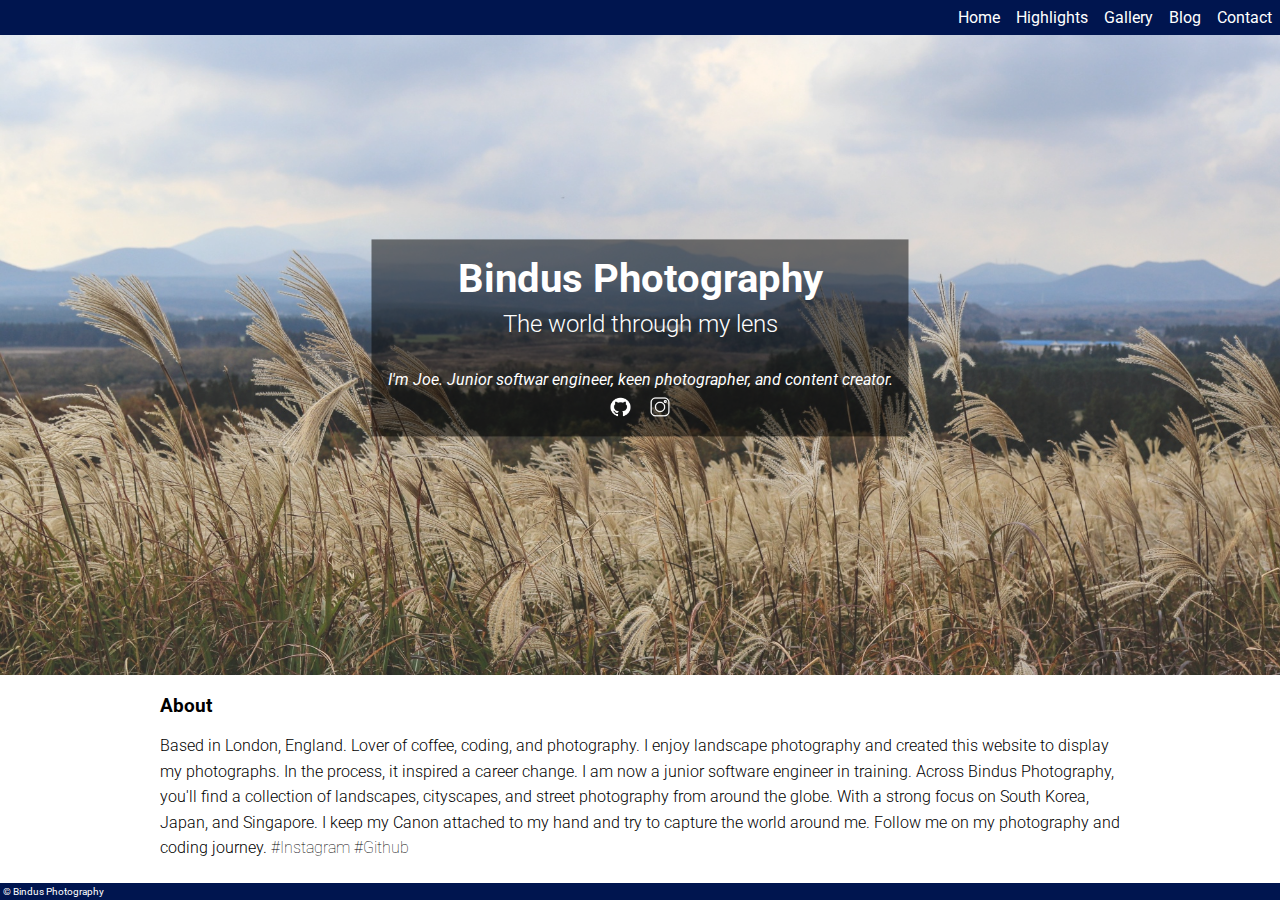
<file: index.html>
<!DOCTYPE html>
<html lang="en">
  <head>
    <meta charset="UTF-8" />
    <meta http-equiv="X-UA-Compatible" content="IE=edge" />
    <meta name="author" content="Joe Lindie" />
    <meta
      name="description"
      content="Landscape Photography from South Korea, Japan, Hong Kong, and other countries across Asia. "
    />
    <meta name="viewport" content="width=device-width, initial-scale=1.0" />

    <!-- Google Fonts -->
    <link rel="preconnect" href="https://fonts.googleapis.com" />
    <link rel="preconnect" href="https://fonts.gstatic.com" crossorigin />
    <link
      href="https://fonts.googleapis.com/css2?family=Roboto:wght@100;300;400&display=swap"
      rel="stylesheet"
    />

    <!-- CSS Stylesheet -->
    <link rel="stylesheet" href="style.css" />

    <link rel="icon" href="Images/Icons/camera.png" />
    <title>Homepage-Bindus Photography</title>
  </head>
  <body>
    <!-- Navigation Bar -->
    <nav>
      <div id="nav_items" class="overlay">
        <a id="close_menu" class="closebtn">X</a>

        <ul class="overlay-content">
          <li><a href="index.html">Home</a></li>
          <li><a href="Highlights.html">Highlights</a></li>
          <li><a href="Gallery.html">Gallery</a></li>
          <li><a href="#">Blog</a></li>
          <li><a href="#">Contact</a></li>
        </ul>
      </div>

      <img
        class="hamburger"
        id="open_menu"
        src="Images/Icons/icon-hamburger.svg"
        alt=""
        aria-hidden="true"
      />
    </nav>

    <!-- BACKGROUND IMAGE -->
    <main>
      <img name="slide" class="background_image" alt="background images" />

      <div class="bg_text">
        <h1>Bindus Photography</h1>
        <h2>The world through my lens</h2>
        <p>
          I'm Joe. Junior softwar engineer, keen photographer, and content
          creator.
        </p>
        <!-- Social media Icons -->
        <div>
          <a href="https://github.com/Joe-Lindie">
            <img
              class="margin_right icon"
              src="Images/Icons/github.png"
              alt="Github logo"
            />
          </a>

          <a href="https://www.instagram.com/bindus_photography/">
            <img
              class="icon"
              src="Images/Icons/instagram.png"
              alt="Instgram logo"
          /></a>
        </div>
      </div>
      <h3 class="margin_top margin_bottom center_1">About</h3>
      <p class="intro margin_bottom center_1">
        Based in London, England. Lover of coffee, coding, and photography. I
        enjoy landscape photography and created this website to display my
        photographs. In the process, it inspired a career change. I am now a
        junior software engineer in training. Across Bindus Photography, you'll
        find a collection of landscapes, cityscapes, and street photography from
        around the globe. With a strong focus on South Korea, Japan, and
        Singapore. I keep my Canon attached to my hand and try to capture the
        world around me. Follow me on my photography and coding journey.
        <a href="https://www.instagram.com/bindus_photography/">#Instagram</a>
        <a href="https://github.com/Joe-Lindie">#Github</a>
      </p>
    </main>

    <footer>&copy; Bindus Photography</footer>
    <script src="scripts/main.js"></script>
    <script src="scripts/homepage.js"></script>
  </body>
</html>
</file>
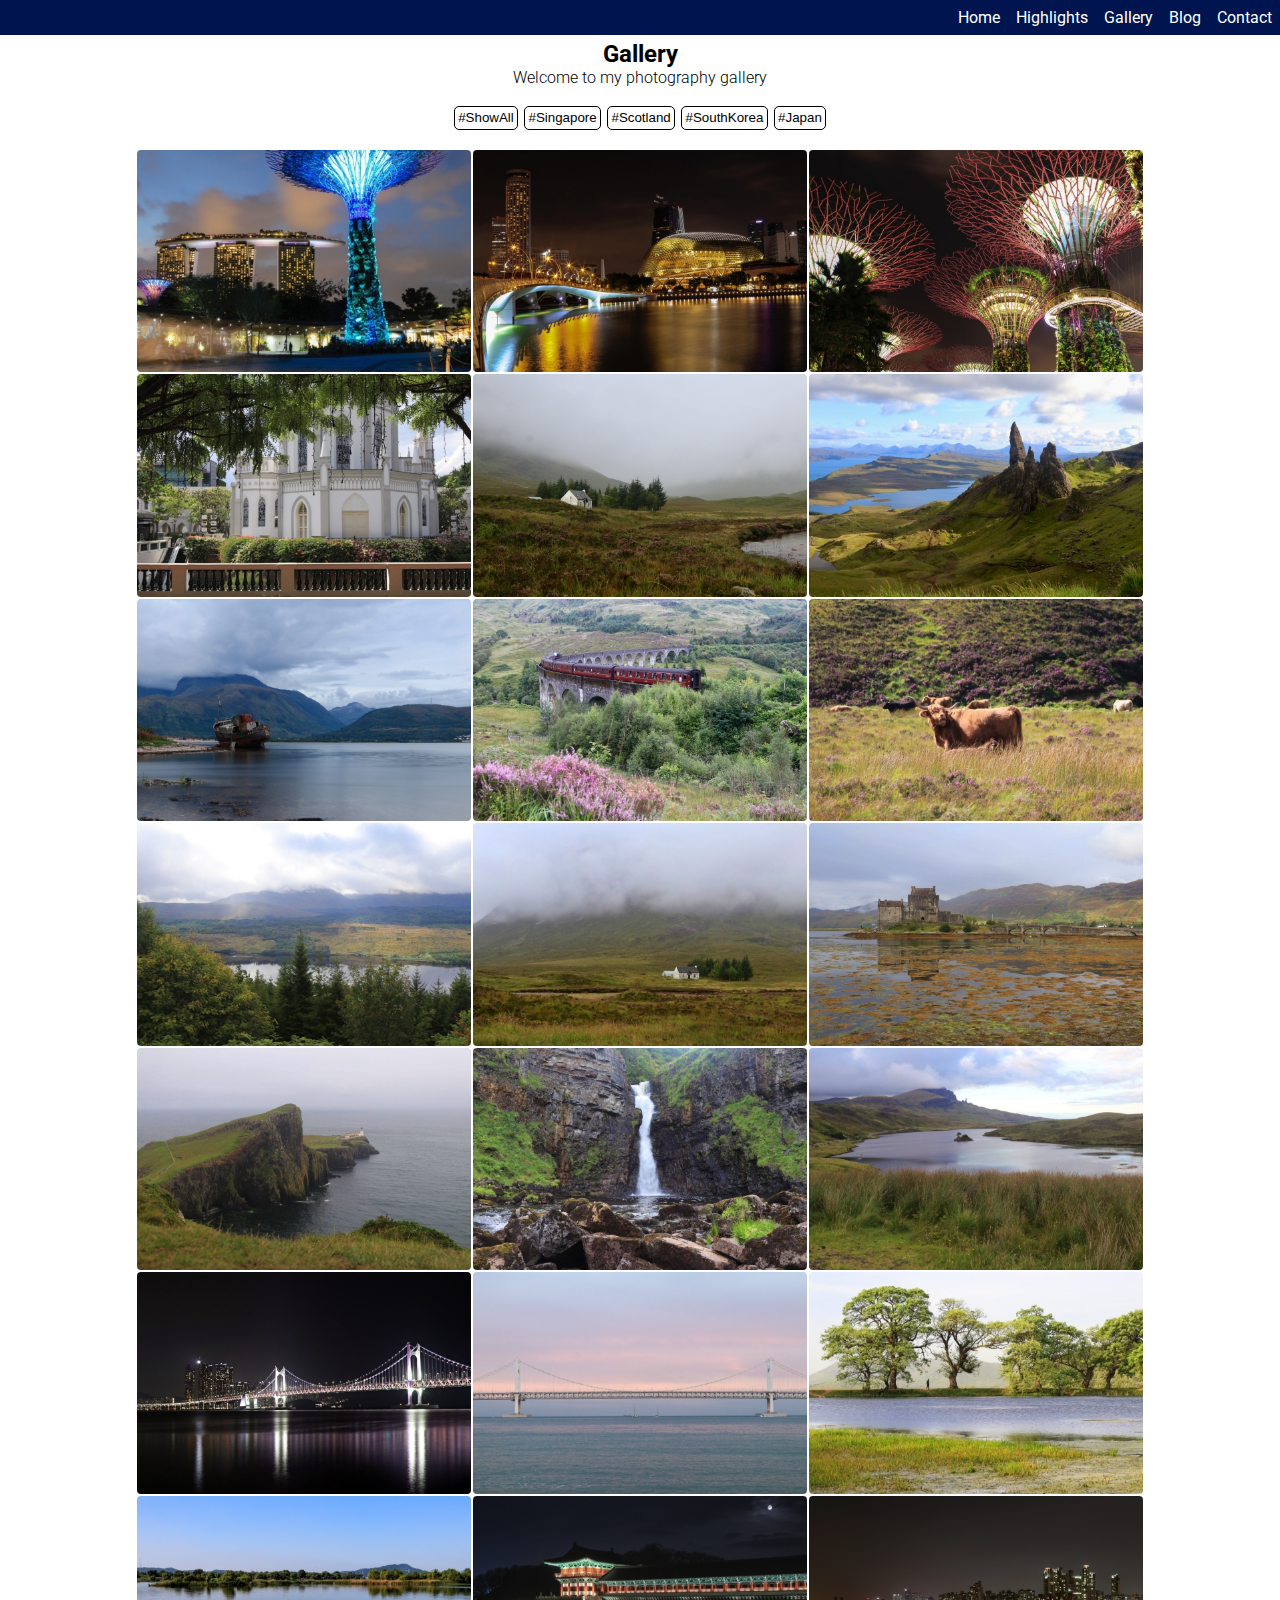
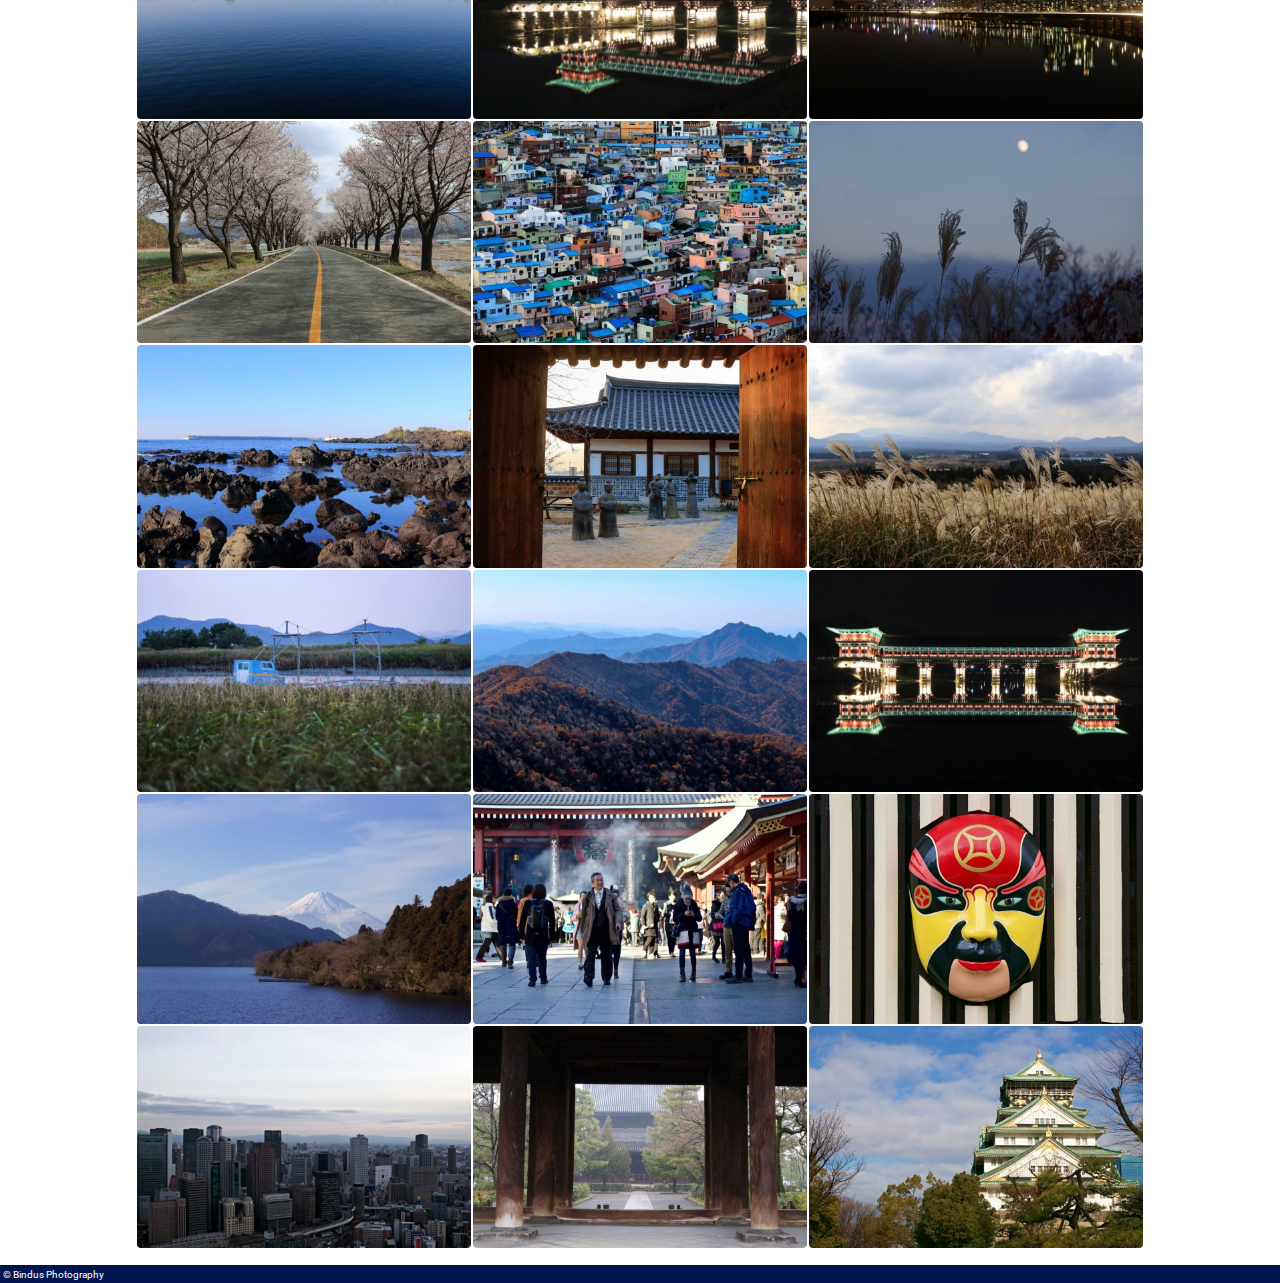
<file: Gallery.html>
<!DOCTYPE html>
<html lang="en">
  <head>
    <meta charset="UTF-8" />
    <meta http-equiv="X-UA-Compatible" content="IE=edge" />
    <meta name="author" content="Joe Lindie" />
    <meta
      name="description"
      content="Hightlights from Bindus Photography - South Korea, Japan, Hong Kong, and other countries across Asia. "
    />

    <meta name="viewport" content="width=device-width, initial-scale=1.0" />

    <!-- Google Fonts -->
    <link rel="preconnect" href="https://fonts.googleapis.com" />
    <link rel="preconnect" href="https://fonts.gstatic.com" crossorigin />
    <link
      href="https://fonts.googleapis.com/css2?family=Roboto:wght@100;300;400&display=swap"
      rel="stylesheet"
    />
    <!-- CSS Stylesheet -->
    <link rel="stylesheet" href="style.css" />

    <link rel="icon" href="Images/Icons/camera.png" />
    <title>Gallery - Bindus Photography</title>
  </head>
  <body>
    <!-- Navigation Bar -->
    <nav>
      <div id="nav_items" class="overlay">
        <a id="close_menu" class="closebtn">X</a>

        <ul class="overlay-content">
          <li><a href="index.html">Home</a></li>
          <li><a href="Highlights.html">Highlights</a></li>
          <li><a href="Gallery.html">Gallery</a></li>
          <li><a href="#">Blog</a></li>
          <li><a href="#">Contact</a></li>
        </ul>
      </div>

      <img
        class="hamburger"
        id="open_menu"
        src="Images/Icons/icon-hamburger.svg"
        alt=""
        aria-hidden="true"
      />
    </nav>

    <main>
      <h1 class="page_title">Gallery</h1>
      <h2>Welcome to my photography gallery</h2>

      <div class="button_container">
        <button id="show_all">#ShowAll</button>
        <button id="singapore">#Singapore</button>
        <button id="scotland">#Scotland</button>
        <button id="south_korea">#SouthKorea</button>
        <button id="japan">#Japan</button>
      </div>

      <div class="gallery gallery_img">
        <!-- Images of Singapore -->
        <img
          class="sing_images all_imgs"
          src="Images/Gallery/Singapore/Sing_1 _500px.webp"
          alt=""
        />
        <img
          class="sing_images all_imgs"
          src="Images/Gallery/Singapore/Sing_2_500px_.webp"
          alt=""
        />

        <img
          class="sing_images all_imgs"
          src="Images/Gallery/Singapore/Sing_3_500px_.webp"
          alt=""
        />

        <img
          class="sing_images all_imgs"
          src="Images/Gallery/Singapore/Sing_4_500px_.webp"
          alt=""
        />
        <!-- Images of Scotland -->

        <img
          class="scot_images all_imgs"
          src="Images/Gallery/Scotland/Scot_1_500px.webp"
          alt=""
        />
        <img
          class="scot_images all_imgs"
          src="Images/Gallery/Scotland/Scot_2_500px.webp"
          alt=""
        />

        <img
          class="scot_images all_imgs"
          src="Images/Gallery/Scotland/Scot_3_500px.webp"
          alt=""
        />

        <img
          class="scot_images all_imgs"
          src="Images/Gallery/Scotland/Scot_4_500px.webp"
          alt=""
        />

        <img
          class="scot_images all_imgs"
          src="Images/Gallery/Scotland/Scot_5_500px.webp"
          alt=""
        />

        <img
          class="scot_images all_imgs"
          src="Images/Gallery/Scotland/Scot_6_500px.webp"
          alt=""
        />

        <img
          class="scot_images all_imgs"
          src="Images/Gallery/Scotland/Scot_7_500px.webp"
          alt=""
        />

        <img
          class="scot_images all_imgs"
          src="Images/Gallery/Scotland/Scot_8_500px.webp"
          alt=""
        />

        <img
          class="scot_images all_imgs"
          src="Images/Gallery/Scotland/Scot_9_500px.webp"
          alt=""
        />

        <img
          class="scot_images all_imgs"
          src="Images/Gallery/Scotland/Scot_10_500px.webp"
          alt=""
        />

        <img
          class="scot_images all_imgs"
          src="Images/Gallery/Scotland/Scot_11_500px.webp"
          alt=""
        />

        <!-- Images of Korea -->

        <img
          class="kor_images all_imgs"
          src="Images/Gallery/Korea/Kor_1_500px.webp"
          alt=""
        />

        <img
          class="kor_images all_imgs"
          src="Images/Gallery/Korea/Kor_2_500px.webp"
          alt=""
        />

        <img
          class="kor_images all_imgs"
          src="Images/Gallery/Korea/Kor_3_500px.webp"
          alt=""
        />

        <img
          class="kor_images all_imgs"
          src="Images/Gallery/Korea/Kor_4_500px.webp"
          alt=""
        />

        <img
          class="kor_images all_imgs"
          src="Images/Gallery/Korea/Kor_5_500px.webp"
          alt=""
        />

        <img
          class="kor_images all_imgs"
          src="Images/Gallery/Korea/Kor_6_500px.webp"
          alt=""
        />

        <img
          class="kor_images all_imgs"
          src="Images/Gallery/Korea/Kor_7_500px.webp"
          alt=""
        />

        <img
          class="kor_images all_imgs"
          src="Images/Gallery/Korea/Kor_8_500px.webp"
          alt=""
        />

        <img
          class="kor_images all_imgs"
          src="Images/Gallery/Korea/Kor_9_500px.webp"
          alt=""
        />

        <img
          class="kor_images all_imgs"
          src="Images/Gallery/Korea/Kor_10_500px.webp"
          alt=""
        />

        <img
          class="kor_images all_imgs"
          src="Images/Gallery/Korea/Kor_11_500px.webp"
          alt=""
        />

        <img
          class="kor_images all_imgs"
          src="Images/Gallery/Korea/Kor_12_500px.webp"
          alt=""
        />

        <img
          class="kor_images all_imgs"
          src="Images/Gallery/Korea/Kor_13_500px.webp"
          alt=""
        />

        <img
          class="kor_images all_imgs"
          src="Images/Gallery/Korea/Kor_14_500px.webp"
          alt=""
        />

        <img
          class="kor_images all_imgs"
          src="Images/Gallery/Korea/Kor_15_500px.webp"
          alt=""
        />

        <!-- Images of Japan -->

        <img
          class="jap_images all_imgs"
          src="Images/Gallery/Japan/jap_1_500px.webp"
          alt=""
        />
        <img
          class="jap_images all_imgs"
          src="Images/Gallery/Japan/jap_2_500px.webp"
          alt=""
        />
        <img
          class="jap_images all_imgs"
          src="Images/Gallery/Japan/jap_3_500px.webp"
          alt=""
        />
        <img
          class="jap_images all_imgs"
          src="Images/Gallery/Japan/jap_4_500px.webp"
          alt=""
        />
        <img
          class="jap_images all_imgs"
          src="Images/Gallery/Japan/jap_5_500px.webp"
          alt=""
        />
        <img
          class="jap_images all_imgs"
          src="Images/Gallery/Japan/jap_6_500px.webp"
          alt=""
        />
      </div>
    </main>
    <footer class="margin_top">&copy; Bindus Photography</footer>
    <script src="scripts/main.js"></script>
    <script src="scripts/gallery.js"></script>
  </body>
</html>
</file>
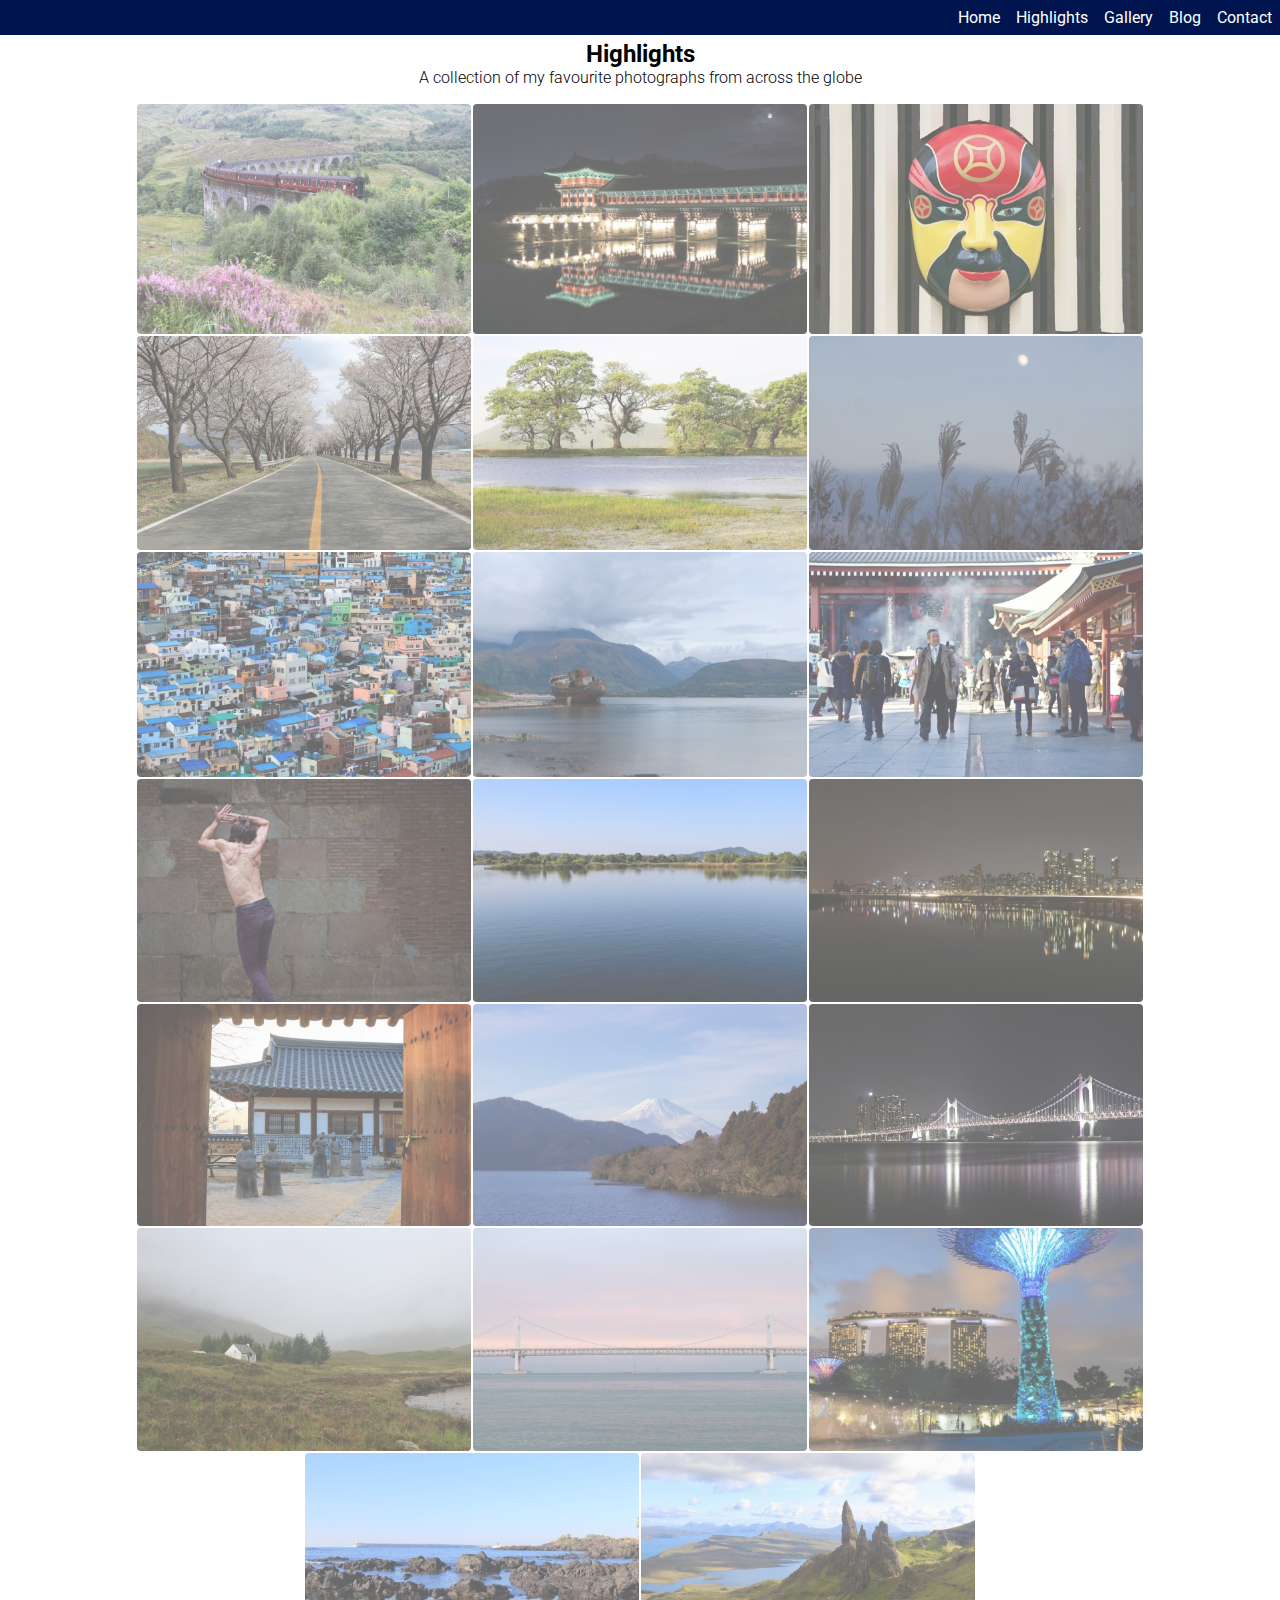
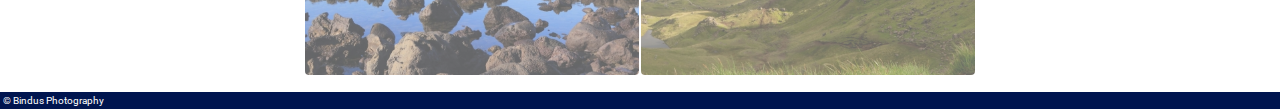
<file: Highlights.html>
<!DOCTYPE html>
<html lang="en">
  <head>
    <meta charset="UTF-8" />
    <meta http-equiv="X-UA-Compatible" content="IE=edge" />
    <meta name="author" content="Joe Lindie" />
    <meta
      name="description"
      content="Hightlights from Bindus Photography - South Korea, Japan, Hong Kong, and other countries across Asia. "
    />

    <meta name="viewport" content="width=device-width, initial-scale=1.0" />

    <!-- Google Fonts -->
    <link rel="preconnect" href="https://fonts.googleapis.com" />
    <link rel="preconnect" href="https://fonts.gstatic.com" crossorigin />
    <link
      href="https://fonts.googleapis.com/css2?family=Roboto:wght@100;300;400&display=swap"
      rel="stylesheet"
    />
    <!-- CSS Stylesheet -->
    <link rel="stylesheet" href="style.css" />

    <link rel="icon" href="Images/Icons/camera.png" />
    <title>Highlights - Bindus Photography</title>
  </head>
  <body>
    <!-- Navigation Bar -->
    <nav>
      <div id="nav_items" class="overlay">
        <a id="close_menu" class="closebtn">X</a>

        <ul class="overlay-content">
          <li><a href="index.html">Home</a></li>
          <li><a href="Highlights.html">Highlights</a></li>
          <li><a href="Gallery.html">Gallery</a></li>
          <li><a href="#">Blog</a></li>
          <li><a href="#">Contact</a></li>
        </ul>
      </div>

      <img
        class="hamburger"
        id="open_menu"
        src="Images/Icons/icon-hamburger.svg"
        alt=""
        aria-hidden="true"
      />
    </nav>

    <main>
      <h1 class="page_title">Highlights</h1>
      <h2 class="margin_bottom">
        A collection of my favourite photographs from across the globe
      </h2>

      <div class="gallery">
        <img class="gallery_img" src="" alt="" />
        <img class="gallery_img" src="" alt="" />
        <img class="gallery_img" src="" alt="" />
        <img class="gallery_img" src="" alt="" />
        <img class="gallery_img" src="" alt="" />
        <img class="gallery_img" src="" alt="" />
        <img class="gallery_img" src="" alt="" />
        <img class="gallery_img" src="" alt="" />
        <img class="gallery_img" src="" alt="" />
        <img class="gallery_img" src="" alt="" />
        <img class="gallery_img" src="" alt="" />
        <img class="gallery_img" src="" alt="" />
        <img class="gallery_img" src="" alt="" />
        <img class="gallery_img" src="" alt="" />
        <img class="gallery_img" src="" alt="" />
        <img class="gallery_img" src="" alt="" />
        <img class="gallery_img" src="" alt="" />
        <img class="gallery_img" src="" alt="" />
        <img class="gallery_img" src="" alt="" />
        <img class="gallery_img" src="" alt="" />
      </div>
    </main>
    <footer class="margin_top">&copy; Bindus Photography</footer>
    <script src="scripts/main.js"></script>
    <script src="scripts/highlight.js"></script>
  </body>
</html>
</file>
<file: style.css>
/* ------------------ */

/* BASIC STYLING */

/* ------------------ */
html {
  box-sizing: border-box;
}

*,
*:before,
*:after {
  box-sizing: inherit;
  margin: 0;
  padding: 0;
}

:root {
  --Dark-blue: #00154f;
  --White: #FFFFFF; 
  --hover-color: #f4af1b;
  --spare-color: #f2bc94;
}

/* ------------------ */

/* GENERIC STYLING */

/* ------------------ */

body {
  font-family: 'Roboto', sans-serif;
  font-size: 1rem;
  display: flex;
  flex-direction: column;
  min-height: 100vh;
}

main{
  flex-grow: 1;
}

a {
  text-decoration: none;
  color: var(--White);
  cursor: pointer;
}

button {
  cursor: pointer;
  padding: 0.2rem;
  border-radius: 5px;
  background: transparent;
  border: none;
  border: 0.5px solid black;
}

button:hover {
  color: var(--hover-color);
  background-color: var(--Dark-blue);
}
  
.center {
  display: flex;
  align-items: center;
  flex-direction: column;
}

.center_1 {
  margin: auto;
  width: 75%;
}

.horizontal {
 display: flex;
 align-items:center;
 justify-content: center;
}

.container {
  display: flex;
  align-items:center;
  justify-content: space-around;
  flex-wrap: wrap;
}

.margin_top {
  margin-top: 1rem;
}

.margin_bottom {
  margin-bottom: 1rem;
}

.margin_right {
  margin-right: 1rem;
}

.margin {
  margin: 1rem;
}

h1 {
 font-size: 1.5rem;
}

h2 {
  font-size: 1rem;
  font-weight: 300;
 }
 
 h1, 
 h2 {
  text-align: center;
 }


.overlay-content a:hover{
  color: var(--hover-color);
}

/* ------------------ */

/* Navigation Bar */

/* ------------------ */
nav {
  background-color: var(--Dark-blue);
}

.hamburger {
  padding: 0.5rem;
}

.overlay {
  background-color: var(--Dark-blue);
  height: 100%;
  width: 0;
  position: fixed;
  z-index: 1;
  top: 0;
  left: 0;
  overflow-x: hidden;
  transition: 0.5s;
}

.overlay-content {
  position: relative;
  top: 25%;
  width: 100%;
  text-align: center;
  margin-top: 30px;
}

.overlay a {
  padding: 8px;
  display: block;
  transition: 0.3s;
}

 .closebtn {
  position: absolute;
  top: 20px;
  right: 45px;
  font-size: 20px;
}

/* ------------------ */

/*NAVBAR FOR DESKTOP VIEW*/

/* ------------------ */
@media (min-width: 750px) {

  .hamburger {
    display: none;
  }

  .overlay ul {
    display: flex;
    justify-content: flex-end;
    position: fixed;
    top: 0;
    margin-top: 0;
    background-color: var(--Dark-blue);
    z-index: 2;  /* sets navbar to top*/
    list-style: none;
  }

  .overlay ul a {
    font-size: 1rem;
    padding: 8px;
  }

   .overlay {
    height: 0%;
   }
}

/* ------------------ */

/* BACKGROUND IMAGE */

/* ------------------ */

.background_image {
  width: 100vw;
  height: 75vh;
  object-fit: cover;
  position: relative;
  opacity: 0.85;

}

.bg_text {
  position: absolute;
  top: 37.5%; /*half of height for background image class */
  left: 50%;
  transform: translate(-50%, -50%);
  text-align: center;
  color: var(--White);
  padding: 1rem;
  background: rgba(0, 0, 0, 0.5); /* Black background with 0.5 opacity */
}

.bg_text h1 {
  font-size: 2.5rem;
  margin-bottom: 0.5rem;
}

.bg_text h2 {
  font-size: 1.5rem;
  margin-bottom: 2rem;
}

.bg_text p {
  font-style: italic;
  margin-bottom: 0.5rem;
}

.icon {
  width: 1.2rem;
}

.intro {
  line-height: 1.6;
  font-weight: 300;
}

.intro a {
  color: black;
  font-weight: 100;
}
.intro a:hover {
  color: var(--hover-color);
}

/* ------------------ */

/* Highlights Page */

/* ------------------ */

.gallery {
 display: flex;
 flex-wrap: wrap;
 justify-content: center;
}

.gallery img {
  border-radius: 5px;
  width: 9rem;
  padding: 1px;
  opacity: 0.6;
}

.gallery img:hover {
  opacity: 1;
}

/* tablet breakpoint  */
@media (min-width: 768px) { 
  .gallery img {
    width: 14rem;
  }

  .page_title {
    margin-top: 2.5rem;
  }
}

/* Desktop breakpoint  */
@media (min-width: 1024px) { 
  .gallery img {
    width: 21rem;
  }
}

/* ------------------ */

/*  Gallery Page  */

/* ------------------ */

.displayNone {
  display: none;
}

.gallery_img img {
  opacity: 1;
  cursor: pointer;
}

.button_container {
  display: flex;
  align-items:center;
  justify-content: center;
  flex-wrap: wrap;
  margin: 1rem;
}

.button_container button {
  margin: 0.2rem;
}

/* ------------------ */

/* FOOTER */

/* ------------------ */

footer {
  color: var(--White);
  background-color: var(--Dark-blue);
  font-size: 10px;
  padding: 0.2rem; 
}
</file>
